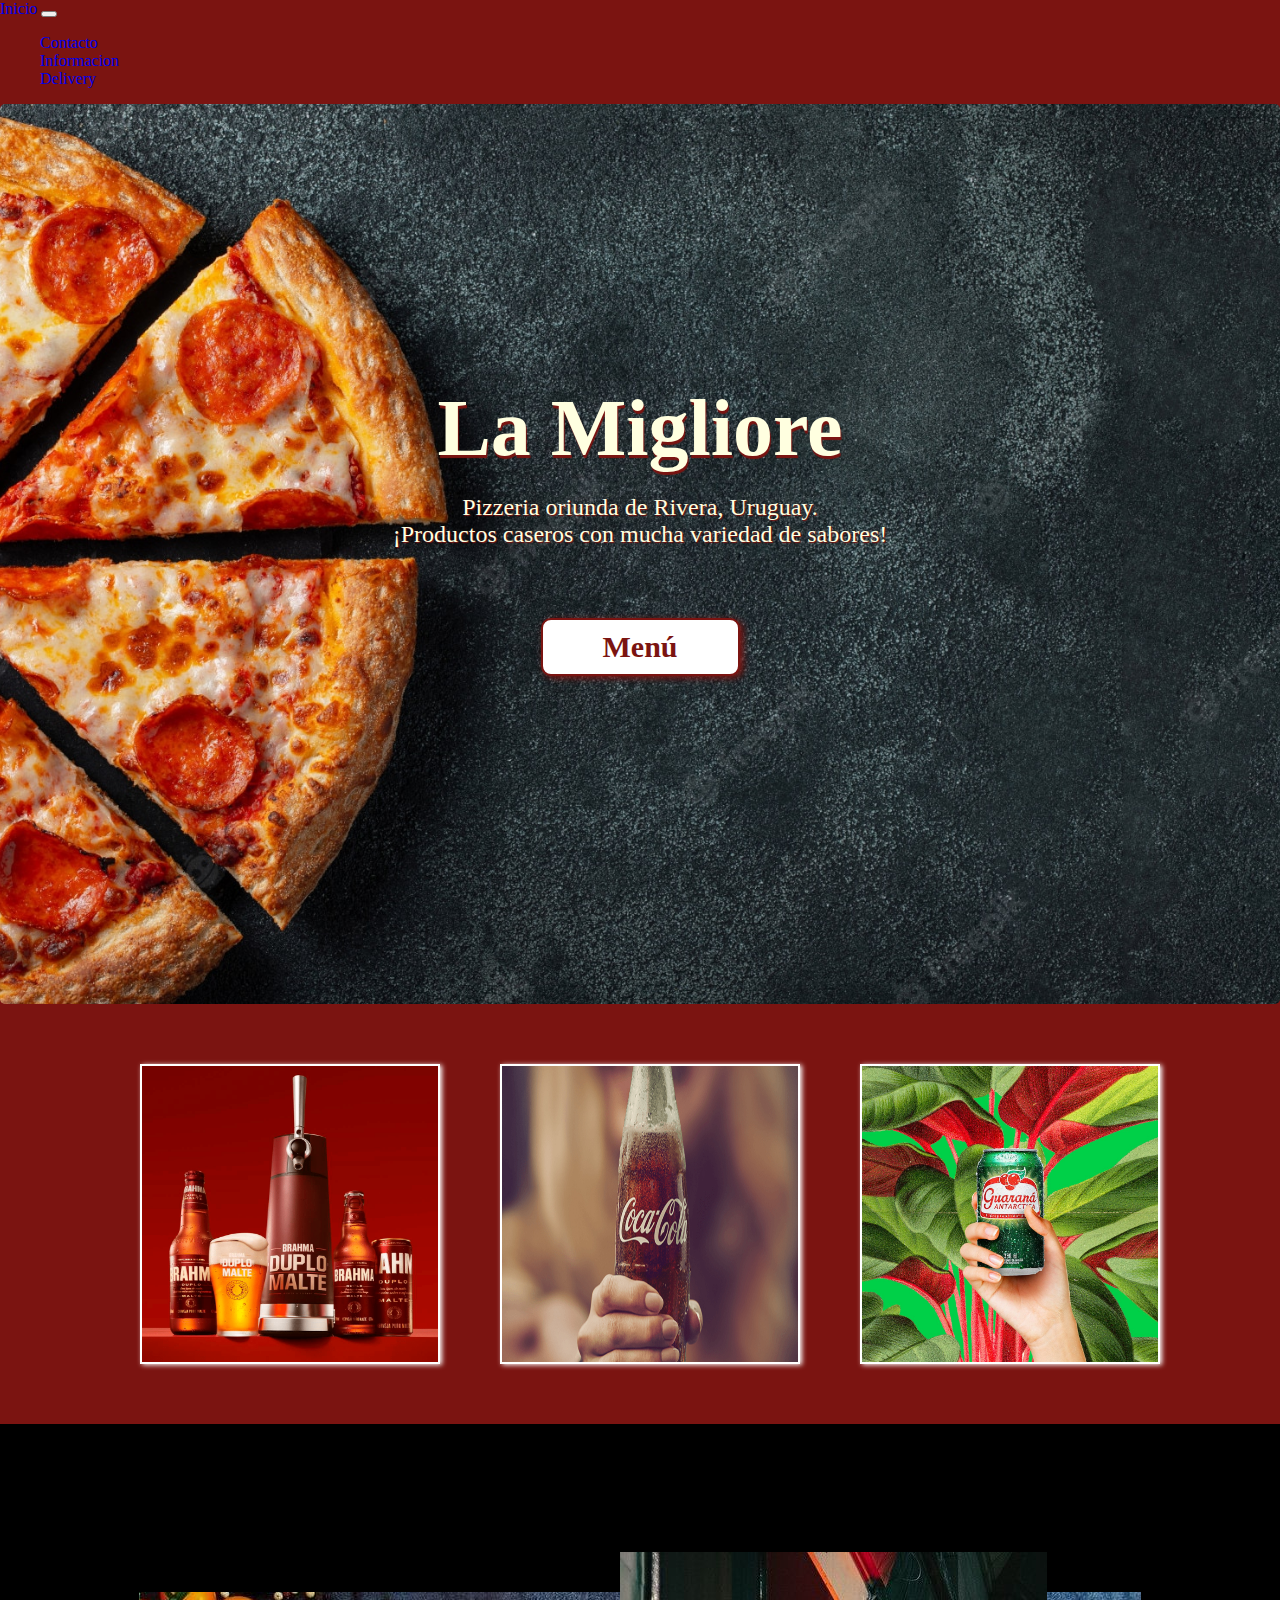
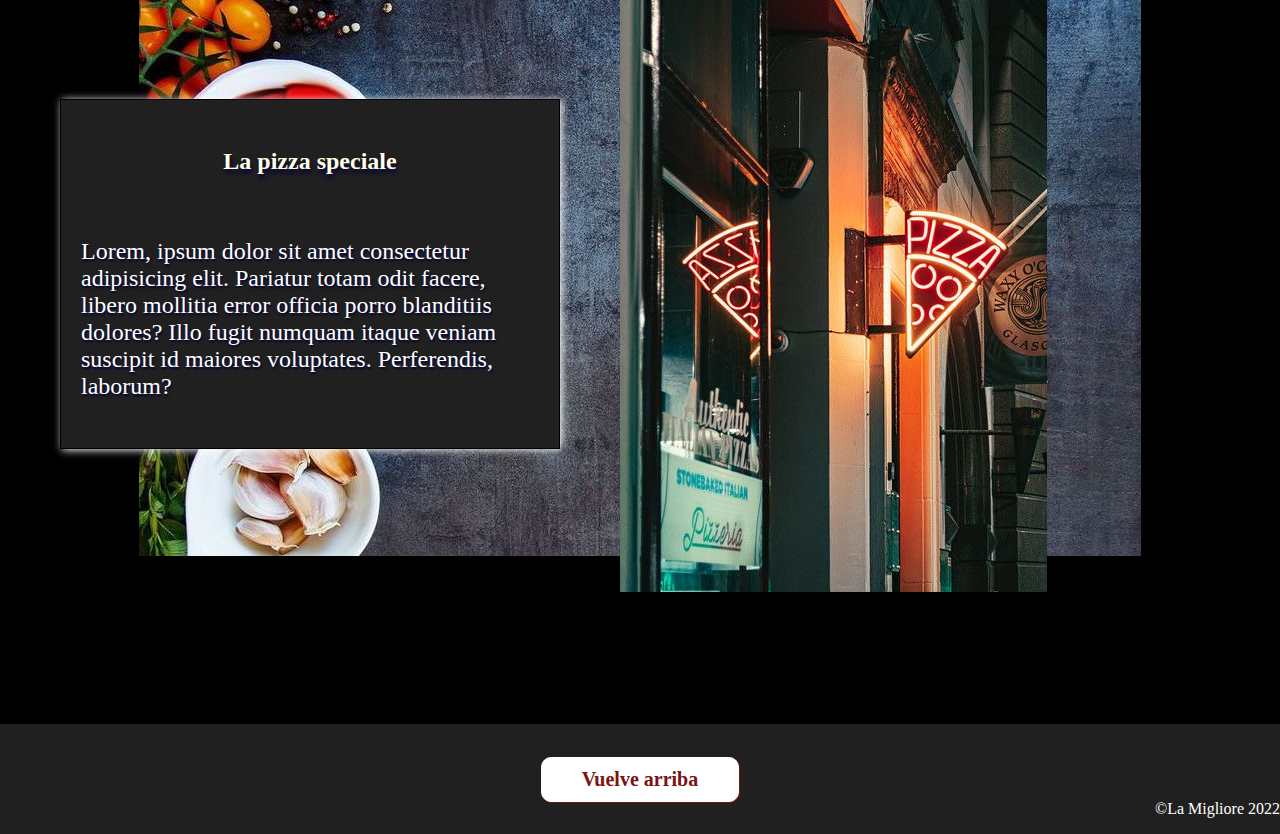
<file: index.html>
<!DOCTYPE html>
<html lang="en">
<head>
    <meta charset="UTF-8">
    <meta http-equiv="X-UA-Compatible" content="IE=edge">
    <meta name="viewport" content="width=device-width, initial-scale=1.0">
    <link href="https://cdn.jsdelivr.net/npm/bootstrap@5.1.0/dist/css/bootstrap.min.css" rel="stylesheet" integrity="sha384-KyZXEAg3QhqLMpG8r+8fhAXLRk2vvoC2f3B09zVXn8CA5QIVfZOJ3BCsw2P0p/We" crossorigin="anonymous" />
    <link rel="stylesheet" href="CSS/estilo.css">
    <title>La Migliore</title>
</head>
<body> 
  <header>
    <nav class="navbar navbar-dark bg-dark">
      <div class="container-fluid">
        <a class="navbar-brand" href="index.html">Inicio</a>
        <button class="navbar-toggler" type="button" data-bs-toggle="collapse" data-bs-target="#navbarText" aria-controls="navbarText" aria-expanded="false" aria-label="Toggle navigation">
          <span class="navbar-toggler-icon"></span>
        </button>
        <div class="collapse navbar-collapse" id="navbarText">
          <ul class="navbar-nav me-auto mb-2 mb-lg-0">
            <li class="nav-item">
              <a class="nav-link active" aria-current="page" href="./secciones/contacto.html">Contacto</a>
            </li>
            <li class="nav-item">
              <a class="nav-link" href="./secciones/info.html">Informacion</a>
            </li>
            <li class="nav-item">
              <a class="nav-link" href="./secciones/entrega.html">Delivery</a>
            </li>
            </ul>
              <span class="navbar-text">
            </ul>
        </div>
      </div>
    </nav>

  </header>
    <main id="section-principal"> 
        <b><h1>La Migliore</h1></b>
        <p>Pizzeria oriunda de Rivera, Uruguay. <br>¡Productos caseros con mucha variedad de sabores!</p>
        <button class="boton-menu"><a href="./secciones/menu.html">Menú</a></button>
    </main>
    
    <section class="section-bebidas">
        <div class="contenedor"> 
            <img src="./img/duplo.png" alt="">
            <img src="./img/coca.png" alt="">
            <img src="./img/guarana.png" alt="">
        </div>
    </section>

    <section id="section-speciale">
        <div class="contenedor-parrafo-speciale">
          <h2>La pizza speciale </h2>
          <p>Lorem, ipsum dolor sit amet consectetur adipisicing elit. Pariatur totam odit facere, libero mollitia error officia porro blanditiis dolores? Illo fugit numquam itaque veniam suscipit id maiores voluptates. Perferendis, laborum?</p>
        </div>
        <div class="contenedor-imagen-speciale"> 
          <img src="./img/pizzeria.png" alt="">
        </div>
    </section>
    


    <footer id="footer"> 
        <button id="boton-speciale"><a href="index.html"> Vuelve arriba</a></button>
        <p>&copy;La Migliore 2022</p> <!--disminuir height 850px-->
    </footer>
    <script src="https://cdn.jsdelivr.net/npm/bootstrap@5.1.0/dist/js/bootstrap.bundle.min.js " integrity="sha384-U1DAWAznBHeqEIlVSCgzq+c9gqGAJn5c/t99JyeKa9xxaYpSvHU5awsuZVVFIhvj " crossorigin="anonymous "></script>
</body>
</html>
</file>
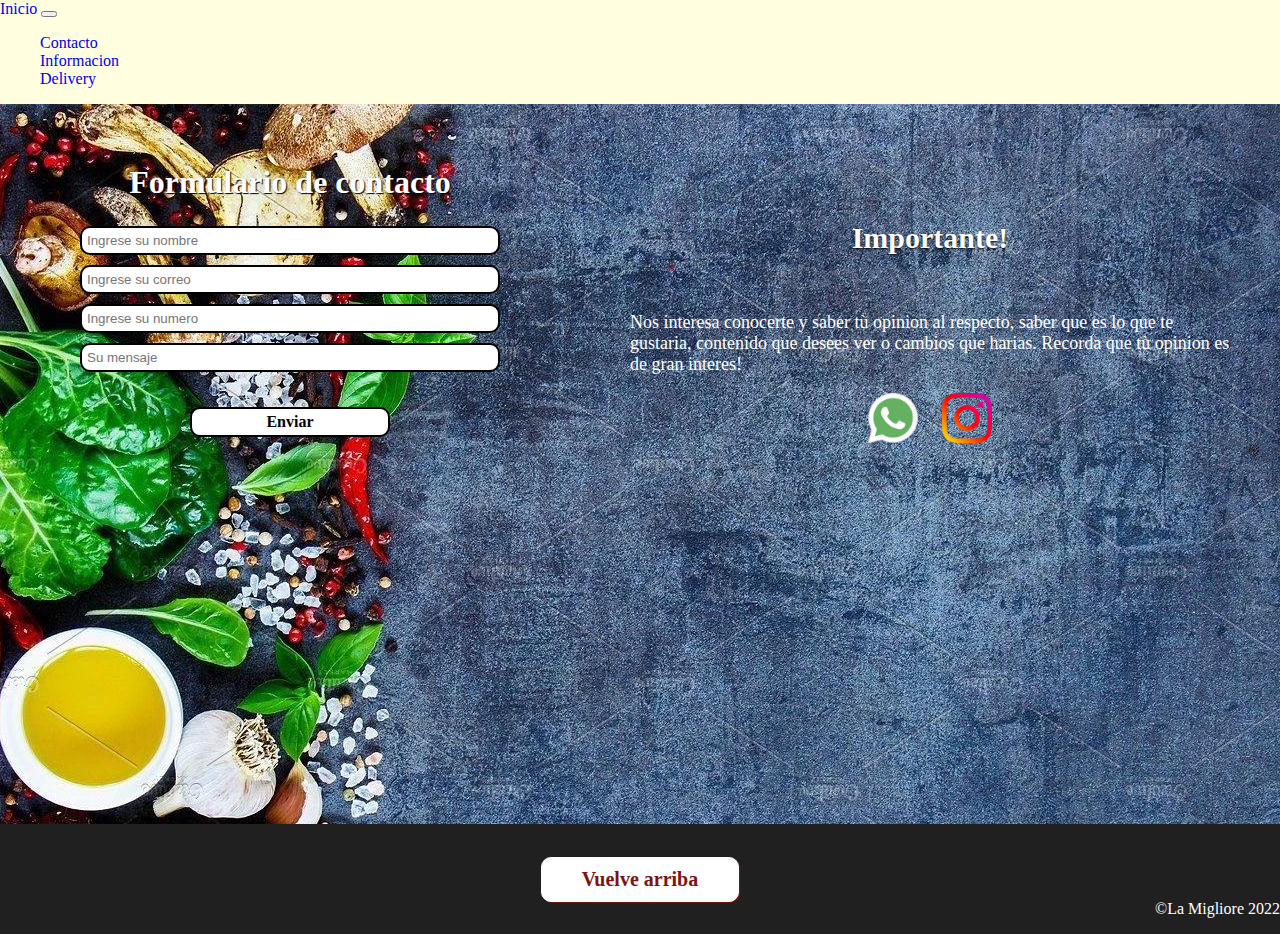
<file: secciones/contacto.html>
<!DOCTYPE html>
<html lang="en">
  <head>
    <meta charset="UTF-8">
    <meta http-equiv="X-UA-Compatible" content="IE=edge">
    <meta name="viewport" content="width=device-width, initial-scale=1.0">
    <link href="https://cdn.jsdelivr.net/npm/bootstrap@5.1.0/dist/css/bootstrap.min.css" rel="stylesheet" integrity="sha384-KyZXEAg3QhqLMpG8r+8fhAXLRk2vvoC2f3B09zVXn8CA5QIVfZOJ3BCsw2P0p/We" crossorigin="anonymous" />
    <link rel="stylesheet" href="../CSS/estilo.css">
    <title>Contacto</title>
  </head>
  <header>
    <nav class="navbar navbar-dark bg-dark">
      <div class="container-fluid">
        <a class="navbar-brand" href="../index.html">Inicio</a>
        <button class="navbar-toggler" type="button" data-bs-toggle="collapse" data-bs-target="#navbarText" aria-controls="navbarText" aria-expanded="false" aria-label="Toggle navigation">
          <span class="navbar-toggler-icon"></span>
        </button>
        <div class="collapse navbar-collapse" id="navbarText">
          <ul class="navbar-nav me-auto mb-2 mb-lg-0">
            <li class="nav-item">
              <a class="nav-link active" aria-current="page" href="contacto.html">Contacto</a>
            </li>
            <li class="nav-item">
              <a class="nav-link" href="./info.html">Informacion</a>
            </li>
            <li class="nav-item">
              <a class="nav-link" href="./entrega.html">Delivery</a>
            </li>
          </ul>
          <span class="navbar-text">
        </div>
      </div>
    </nav>
  </header>
  <body id="body-contacto">  
    <main id="section-form">
      <div class="formulario-contacto"> 
        <form class="form-contenedor" action=""> <!--url donde se envian los datos-->
            <p>Formulario de contacto</p>
            <input class="form-tablas" type="text" name="nombre" id="nombre" placeholder="Ingrese su nombre">
            <input class="form-tablas" type="email" name="correo" id="correo" placeholder="Ingrese su correo">
            <input class="form-tablas" type="number" name="numero" id="numero" placeholder="Ingrese su numero"> 
            <input class="form-tablas" type="text" name="mensaje" id="mensaje" placeholder="Su mensaje">
            <input class="form-boton" type="submit" value="Enviar">
        </form>
      </div>
      <div class="parrafo-form">
        <h4>Importante!</h4>
        <p>Nos interesa conocerte y saber tù opinion al respecto, saber que es lo que te gustaria, contenido que desees ver o cambios que harias. Recorda que tù opinion es de gran interes! </p>
        <div class="parrafo-form-img"> 
          <a target="_blank" href="https://wa.link/9ryy2m"> <img src="../img/wPP.png" height="50px" width="50px"></a>
          <img src="../img/insta.png" height="50px" width="50px">
        </div>
      </div>
    </main>   
    <footer id="footer">
      <button id="boton-speciale"><a href="contacto.html"> Vuelve arriba</a></button>
      <p>&copy;La Migliore 2022</p> <!--aumentar el height-->
    </footer>
    <script src="https://cdn.jsdelivr.net/npm/bootstrap@5.1.0/dist/js/bootstrap.bundle.min.js " integrity="sha384-U1DAWAznBHeqEIlVSCgzq+c9gqGAJn5c/t99JyeKa9xxaYpSvHU5awsuZVVFIhvj " crossorigin="anonymous "></script>
  </body>
</html>
</file>
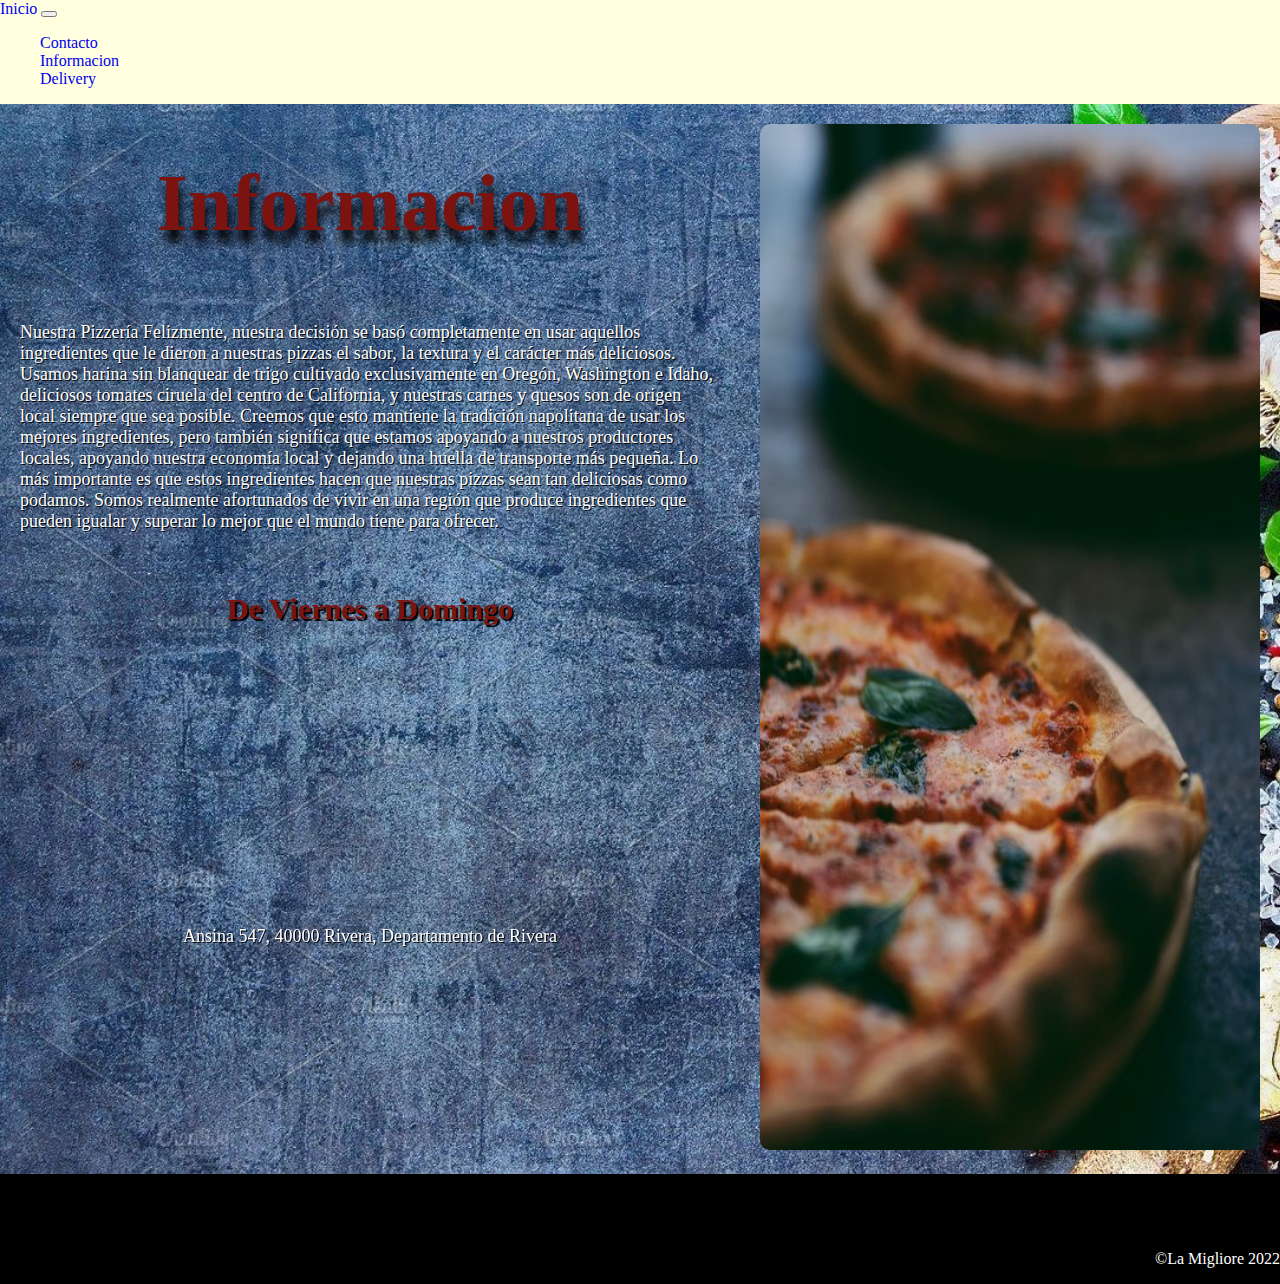
<file: secciones/info.html>
<!DOCTYPE html>
<html lang="en">
  <head>
    <meta charset="UTF-8">
    <meta http-equiv="X-UA-Compatible" content="IE=edge">
    <meta name="viewport" content="width=device-width, initial-scale=1.0">
    <link href="https://cdn.jsdelivr.net/npm/bootstrap@5.1.0/dist/css/bootstrap.min.css" rel="stylesheet" integrity="sha384-KyZXEAg3QhqLMpG8r+8fhAXLRk2vvoC2f3B09zVXn8CA5QIVfZOJ3BCsw2P0p/We" crossorigin="anonymous" />
    <link rel="stylesheet" href="../CSS/estilo.css">
    <title>Informacion</title>
  </head>
  <body id="body-info"> 
    <header>
      <nav class="navbar navbar-dark bg-dark">
          <div class="container-fluid">
            <a class="navbar-brand" href="../index.html">Inicio</a>
            <button class="navbar-toggler" type="button" data-bs-toggle="collapse" data-bs-target="#navbarText" aria-controls="navbarText" aria-expanded="false" aria-label="Toggle navigation">
              <span class="navbar-toggler-icon"></span>
            </button>
            <div class="collapse navbar-collapse" id="navbarText">
              <ul class="navbar-nav me-auto mb-2 mb-lg-0">
                <li class="nav-item">
                  <a class="nav-link active" aria-current="page" href="./contacto.html">Contacto</a>
                </li>
                <li class="nav-item">
                  <a class="nav-link" href="info.html">Informacion</a>
                </li>
                <li class="nav-item">
                  <a class="nav-link" href="./entrega.html">Delivery</a>
                </li>
              </ul>
              <span class="navbar-text">
            </div>
          </div>
      </nav>
    </header>
    <main class="contenedor-info"> 
      <div class="parrafo-info">
          <h1>Informacion</h1>
          <p>Nuestra Pizzería Felizmente, nuestra decisión se basó completamente en usar aquellos ingredientes que le dieron a nuestras pizzas el sabor, la textura y el carácter más deliciosos. Usamos harina sin blanquear de trigo cultivado exclusivamente en Oregón, Washington e Idaho, deliciosos tomates ciruela del centro de California, y nuestras carnes y quesos son de origen local siempre que sea posible.
          Creemos que esto mantiene la tradición napolitana de usar los mejores ingredientes, pero también significa que estamos apoyando a nuestros productores locales, apoyando nuestra economía local y dejando una huella de transporte más pequeña. Lo más importante es que estos ingredientes hacen que nuestras pizzas sean tan deliciosas como podamos. Somos realmente afortunados de vivir en una región que produce ingredientes que pueden igualar y superar lo mejor que el mundo tiene para ofrecer.</p> 
          <div class="horarios-info">
            <h4><strong>De Viernes a Domingo</strong></h4>
          </div>
          <iframe src="https://www.google.com/maps/embed?pb=!1m18!1m12!1m3!1d3388.342205781504!2d-55.55363581702061!3d-30.89350908902853!2m3!1f0!2f0!3f0!3m2!1i1024!2i768!4f13.1!3m3!1m2!1s0x95a9ffdcb8734d2d%3A0xb2130ce58919dbfa!2sLa%20Migliore!5e0!3m2!1ses-419!2suy!4v1655169457233!5m2!1ses-419!2suy" width="600" height="450" style="border:0;" allowfullscreen="" loading="lazy" referrerpolicy="no-referrer-when-downgrade"></iframe>
          <div class="ubicacion-info">
            <p>Ansina 547, 40000 Rivera, Departamento de Rivera</p>
          </div>    
      </div>
      <div class="contenedor-img-info"> 
        <img src="../img/albahaca.png">
      </div>       
    </main>
    <footer class="footer-info"> 
        <p>&copy;La Migliore 2022</p> <!--aumentar el height-->
    </footer>
    <script src="https://cdn.jsdelivr.net/npm/bootstrap@5.1.0/dist/js/bootstrap.bundle.min.js " integrity="sha384-U1DAWAznBHeqEIlVSCgzq+c9gqGAJn5c/t99JyeKa9xxaYpSvHU5awsuZVVFIhvj " crossorigin="anonymous "></script>
  </body>
</html>
</file>
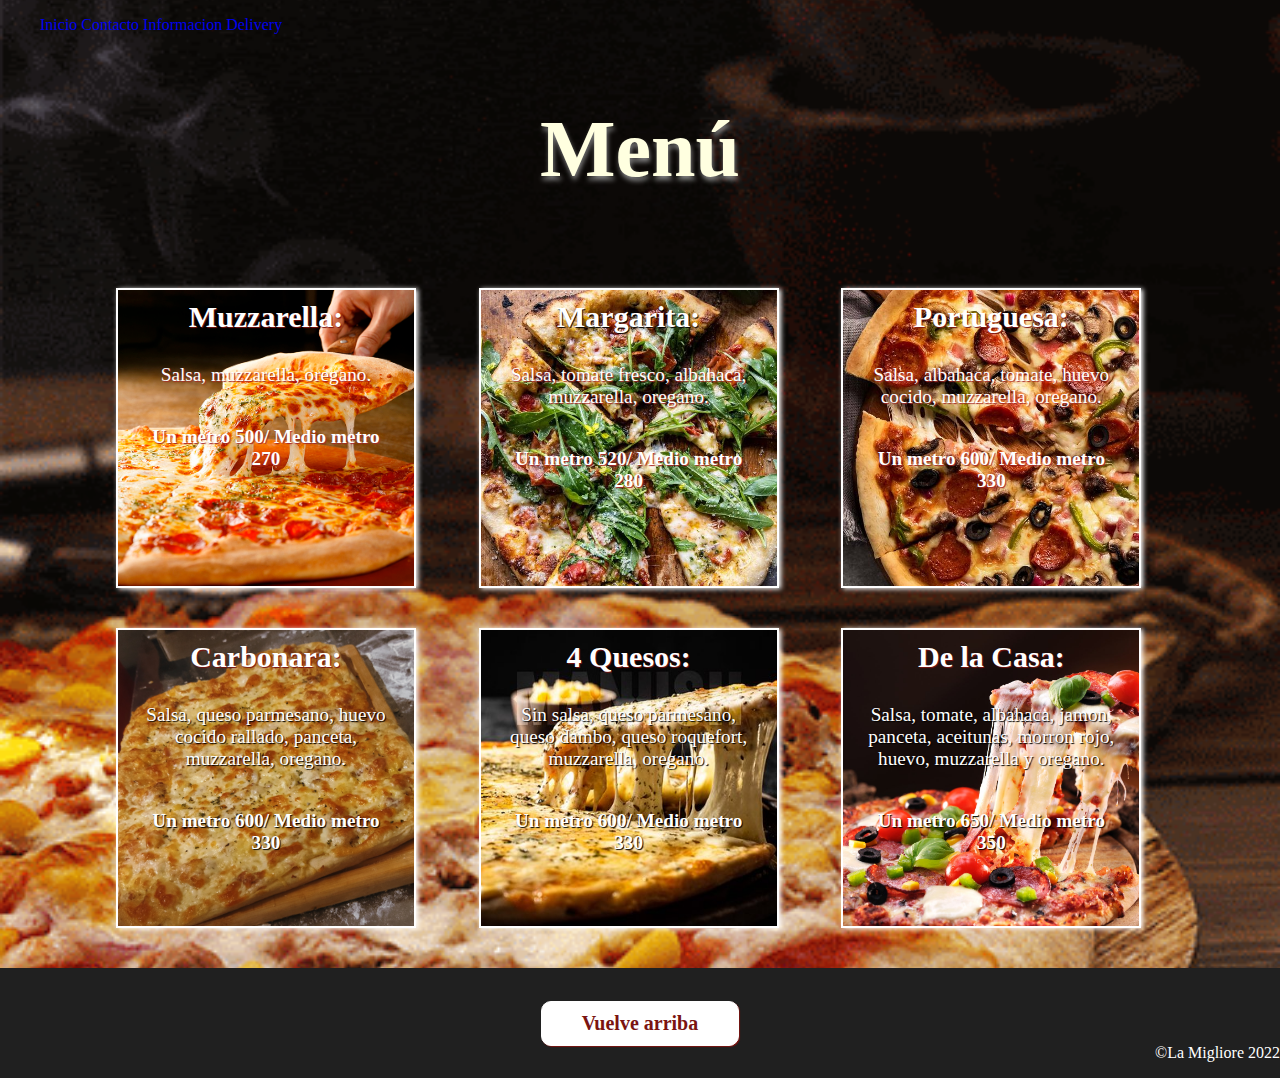
<file: secciones/menu.html>
<!DOCTYPE html>
<html lang="en">
<head>
    <meta charset="UTF-8">
    <meta http-equiv="X-UA-Compatible" content="IE=edge">
    <meta name="viewport" content="width=device-width, initial-scale=1.0">
    <link rel="stylesheet" href="../CSS/estilo.css">
    <title>Menu</title>
</head>
<body id="body-menu">
    <header>
        <nav id="navegacion"> 
            <ul>
                <a href="../index.html">Inicio</a> 
                <a href="./contacto.html">Contacto</a>
                <a href="./info.html">Informacion</a>
                <a href="entrega.html">Delivery</a>
            </ul>
        </nav>
    </header>
    
    <div class="carta"> 
        <h1>Menú</h1>
    </div>
   
    <main class="section-menu"> 
        <div class="muza">
            <h4>Muzzarella:</h4> <!--muzzarella-->
            <p>Salsa, muzzarella, oregano.</p>    
            
            <p><b>Un metro 500/ Medio metro 270</b></p> 
        </div>
  
        
  
        <div class="marga"> 
            <h4>Margarita:</h4> <!--margarita-->
            <p>Salsa, tomate fresco, albahaca, muzzarella, oregano.</p>
     
            <p><b>Un metro 520/ Medio metro 280</b></p>
        </div>
  
         
   
        <div class="portu">
            <h4>Portuguesa:</h4> <!--portuguesa-->
            <p>Salsa, albahaca, tomate, huevo cocido, muzzarella, oregano.</p>
     
            <p><b> Un metro 600/ Medio metro 330</b> </p>
        </div>
   
        

        <div class="carbo">
            <h4>Carbonara:</h4> <!--carbonara-->
            <p>Salsa, queso parmesano, huevo cocido rallado, panceta,<br> muzzarella, oregano.</p>
            <p><b> Un metro 600/ Medio metro 330</b></p>
        </div>
  
        
  
        <div class="quesos"> 
            <h4>4 Quesos:</h4> <!--4quesos--> 
            <p>Sin salsa, queso parmesano, queso dambo, queso roquefort, muzzarella, oregano.</p>
          
            <p><b>Un metro 600/ Medio metro 330</b></p>
        </div>
  
        

        <div class="casa"> 
            <h4>De la Casa:</h4> <!--DelaCasa--> <!--descargar img-->
            <p>Salsa, tomate, albahaca, jamon, panceta, aceitunas, morron rojo, huevo, muzzarella y oregano.</p>
     
            <p><b>Un metro 650/ Medio metro 350</b></p>
        </div>
    </main>

    <footer id="footer"> 
        <button id="boton-speciale"><a href="menu.html"> Vuelve arriba</a></button>
        <p>&copy;La Migliore 2022</p> <!--aumentar el height-->
    </footer>
</body>
</html>
</file>
<file: CSS/estilo.css>
*{
    
    box-sizing: border-box;
    text-decoration: none; 
}
    
body{
    background-color: #7b1411;
    font-family: Cambria, Cochin, Georgia, Times, 'Times New Roman', serif;
    margin: 0;
    padding: 0;
}

h1{
    font-size: 80px;
}

h4{
    font-size: 30px;
}

ul{list-style: none;}

header{ 
    background-color: 7b1411;
    width: 100%;
}

iframe{
    width: 700px;
    height: 200px;
    margin: 20px 20px;
}


/*NAVEGACION INDEX*/

.boton-menu{
    
    font-size: 30px;
    font-weight: bold;
    margin: 50px;
    padding: 10px 40px;
    border-radius: 10px;
    border: 2px solid #7b1411;
    box-shadow: 3px 2px 7px #7b1411;
    background-color:white;

} 

.boton-menu a{
    text-decoration: none;
    color: #7b1411;
    font-family: Cambria, Cochin, Georgia, Times, 'Times New Roman', serif;
    margin: 20px;
}


/*SECION PRINCIPAL*/

#section-principal{
    display: flex;
    align-items: center;
    justify-content: center;
    text-align: center;
    flex-direction: column;
    height: 100vh;
    background-image: url(../img/fondo4.png);
    background-repeat: no-repeat;
    background-size: cover;
    background-position: center center;
    border-radius: 5px;
    
    
}

#section-principal h1{
    font-family:unset;
    text-shadow: 1px 3px 1px #7b1411;
    margin: 0;
    color: lightyellow;  
    animation: lamiglioreh1;
    animation-duration: 2s;
    animation-iteration-count: infinite;
    
}
@keyframes lamiglioreh1{
    0%{
        transform: scale(1);
    }
    20%{
        transform: scale(.3);
    }
    40%{
        transform: scale(.6);
    }
    60%{
        transform: scale(.9);
    }
    80%{
        transform: scale(1);
    }
}

#section-principal p{
    text-shadow: 1px 1px 1px #7b1411;
    color: lightyellow;
    margin: 20px 20px;
    font-size: x-large;
}


/*SECTION BEBIDAS*/ 
.carousel-item img{
    width: 150px;
}

.section-bebidas{
    background-color: #7b1411;
    width: 100%;
    display: flex;
}

.contenedor{
    display: flex;
   align-items: center;
   flex-direction: row;
   padding: 50px;
   margin: 10px 60px;

}

.contenedor img{
    width: 300px;
    height: 300px;
    margin: 0px 30px;
    border: 2px solid white;
    box-shadow: 2px 1px 5px white;
    transition: all 300ms;
    
}

.contenedor img:hover{
    transform: scale(1.15);
}

/*SECION SPECIAL*/

#section-speciale{
    display: flex;
    align-items: center;
    height: 100vh;
    background-image:url(../img/fondo66.png);
    background-repeat: no-repeat;
    background-position: center;
    background-color: black;
 }

.contenedor-parrafo-speciale{
    display: flex;
    align-items: center;
    justify-content: center;
    flex-direction: column;
    border: 1px solid;
    width: 500px;
    height: 350px;
    margin: 0 60px;
    background-color:rgb(32, 32, 32);
    box-shadow: 2px 1px 8px white ;
}

#section-speciale h2{
    text-shadow: 1px 4px 4px #01033e;
    color: lightyellow;
    height: 50px;
    animation: lamiglioreh1;
    animation-duration: 2s;
    animation-iteration-count: infinite;
    
}
@keyframes lamiglioreh1{
    0%{
        transform: scale(1);
    }
    20%{
        transform: scale(.3);
    }
    40%{
        transform: scale(.6);
    }
    60%{
        transform: scale(.9);
    }
    80%{
        transform: scale(1);
    }
}

#section-speciale p{
    text-shadow: 1px 2px 2px #01033e;
    color: white;
    margin: 20px 20px;
    font-size: x-large;
  
}

/*FOOTER*/

#footer{
    display: flex;
    justify-content: center;
    align-items: center;
    background-color: rgb(32, 32, 32);
    margin: 0;
    height: 110px;
    padding: 5px;
    position: relative;

}

#footer p{
    color: white;
    position: absolute;
    right: 0;
    bottom: 0;

}

#boton-speciale{
    font-size: 20px;
    font-weight: bold;
    margin: 10px;
    padding: 10px 40px;
    border-radius: 10px;
    border: 1px solid white;
    box-shadow: 1px 1px 1px #7b1411;
    background-color: white;
    
}

#boton-speciale a{
    color: #7b1411;
    font-family: Cambria, Cochin, Georgia, Times, 'Times New Roman', serif;    
    text-decoration: none;
}
/*FIN DE FOOTER*/
    
/* FIN DEL INDEX */ 

/*EMPIEZA EL MENU */ /*EMPIEZA EL MENU */ /*EMPIEZA EL MENU */ /*EMPIEZA EL MENU */ /*EMPIEZA EL MENU */


#body-menu{
    background-image: url(../img/fondo33.png);
    background-repeat: no-repeat;
    background-size: cover;
    background-position: center center ;
    position: relative;
}

.carta{
    display: flex;
    align-items: center;
    justify-content: center;
}

.carta h1{
    color: lightyellow;
    text-shadow: 1px 4px 5px gray;
    
}

.section-menu{
    display: grid;
    grid-template-columns: auto auto auto;
    width: 85%;
    margin: 20px  auto;
    transition: all 300ms;
}
/*Animacion menu*/ 

.section-menu .muza:hover{
    transform: scale(1.15);
}
.section-menu .marga:hover{
    transform: scale(1.15);
}
.section-menu .portu:hover{
    transform: scale(1.15);
}
.section-menu .carbo:hover{
    transform: scale(1.15);
}
.section-menu .casa:hover{
    transform: scale(1.15);
}
.section-menu .quesos:hover{
    transform: scale(1.15);
}



.muza{
    align-items: center;
    justify-content: center;
    width: 300px;
    height: 300px;
    border: 2px solid white;
    background-image: url(../img/MUU.png);
    margin: 20px;
    text-align: center;
    background-repeat: no-repeat;
    background-size: cover;
    background-position: center center;
    box-shadow: 2px 1px 5px white;
}

.muza h4{
    margin: 10px;
    color: white;
    text-shadow: 1px 1px 1px #7b1411;
    

}

.muza p{
    font-size: larger;
    margin: 0;
    padding: 20px;
    color: white;
    text-shadow: 1px 1px 1px brown;

}

.marga{
    align-items: center;
    justify-content: center;
    width: 300px;
    height: 300px;
    border: 2px solid white;
    background-image: url(../img/marga.png);
    margin: 20px;
    text-align: center;
    background-repeat: no-repeat;
    background-size: cover;
    background-position: center center;
    box-shadow: 2px 1px 5px white;
}

.marga h4{
    margin: 10px;
    color: white;
    text-shadow: 1px 1px 1px black;
    

}

.marga p{
    font-size: larger;
    margin: 0;
    padding: 20px;
    color: white;
    text-shadow: 1px 1px 1px brown;

}

.portu{
    align-items: center;
    justify-content: center;
    width: 300px;
    height: 300px;
    border: 2px solid white;
    background-image: url(../img/portuga.png);
    margin: 20px;
    text-align: center;
    background-repeat: no-repeat;
    background-size: cover;
    background-position: center center;
    box-shadow: 2px 1px 5px white;
}

.portu h4{
    margin: 10px;
    color: white;
    text-shadow: 1px 1px 1px #7b1411;
    

}

.portu p{
    font-size: larger;
    margin: 0;
    padding: 20px;
    color: white;
    text-shadow: 1px 1px 1px brown;

}

.carbo{
    align-items: center;
    justify-content: center;
    width: 300px;
    height: 300px;
    border: 2px solid white;
    background-image: url(../img/carbonara.png);
    margin: 20px;
    text-align: center;
    background-repeat: no-repeat;
    background-size: cover;
    background-position: center center;
    box-shadow: 2px 1px 5px white;

}
.carbo h4{
    margin: 10px;
    color: white;
    text-shadow: 1px 1px 1px #7b1411;
    

}

.carbo p{
    font-size: larger;
    margin: 0;
    padding: 20px;
    color: white;
    text-shadow: 1px 1px 1px black;

}

.quesos{
    align-items: center;
    justify-content: center;
    width: 300px;
    height: 300px;
    border: 2px solid white;
    background-image: url(../img/pizza-4-quesos.png);
    margin: 20px;
    text-align: center;
    background-repeat: no-repeat;
    background-size: cover;
    background-position: center center;
    box-shadow: 2px 1px 5px white;
}
.quesos h4{
    margin: 10px;
    color: white;
    text-shadow: 1px 1px 1px #7b1411;
    

}

.quesos p{
    font-size: larger;
    margin: 0;
    padding: 20px;
    color: white;
    text-shadow: 1px 1px 1px black;

}

.casa{
    align-items: center;
    justify-content: center;
    width: 300px;
    height: 300px;
    border: 2px solid white;
    background-image: url(../img/delacasa.png);
    margin: 20px;
    text-align: center;
    background-repeat: no-repeat;
    background-size: cover;
    background-position: center center;
    box-shadow: 2px 1px 5px white;
}

.casa h4{
    margin: 10px;
    color: white;
    text-shadow: 1px 1px 1px #7b1411;
    

}

.casa p{
    font-size: larger;
    margin: 0;
    padding: 20px;
    color: white;
    text-shadow: 1px 1px 1px black;

}
/*TERMINA MENU*/ /*TERMINA MENU*/ /*TERMINA MENU*/  /*TERMINA MENU*/  

/*SECTION FORMULARIO-CONTACTO*/ /*SECTION FORMULARIO-CONTACTO*/ /*SECTION FORMULARIO-CONTACTO*/ 


#section-form{
    display: flex;
    justify-content: flex-end;
    height: 80vh;
    background-image: url(../img/eee.png);
    background-repeat: repeat-x;
    background-size: auto;
    background-position: center top;
}

.formulario-contacto{
    width: 500px;
    height: 400px;
    margin: 0px 40px;
    border-radius: 3px;
}

.form-contenedor{
    padding: 40px;
}

.form-contenedor p{
    display: flex;
    justify-content: center;
    font-size: x-large;
    font-weight: bolder;
}

.form-tablas{
    width: 100%;
    margin: 5px 0;
    padding: 5px;
    border: 2px solid black;
    border-radius: 10px;  
}

.form-boton{
    margin: 30px 110px;
    width: 200px;
    height: 30px;
    background: white;
    color: black;
    font-family: Cambria, Cochin, Georgia, Times, 'Times New Roman', serif;
    font-size: medium;
    font-weight: bolder;
    border: 2px solid black;
    border-radius: 10px;   
}

.form-contenedor p{
    display: flex;
    justify-content: center;
    margin: 20px 0;
    font-size: xx-large;
    color: white;
    font-weight: bold;
    text-shadow: 1px 1px 1px black;
}
/*CONTACTO*/ /*CONTACTO*/ /*CONTACTO*/ /*CONTACTO*/


.parrafo-form-img img{
    margin: 0 10px;
}


.parrafo-form p{
    font-size: large;
    color: white;   
}

.parrafo-form h4{
    color: white;
    font-family: cursive;
    text-shadow: 0px 1px 2px black;
    animation: lamiglioreh1;
    animation-duration: 2s;
    animation-iteration-count: infinite;  
}
@keyframes lamiglioreh1{
    0%{
        transform: scale(1);
    }
    20%{
        transform: scale(.3);
    }
    40%{
        transform: scale(.6);
    }
    60%{
        transform: scale(.9);
    }
    80%{
        transform: scale(1);
    }
}

.parrafo-form{
    display: flex;
    align-items: center;
    justify-content: center;
    flex-direction: column;
    margin: 110px 10px;
    height: 200px;
    padding: 40px;
}

#body-contacto{
    background-color: lightyellow;
    background-repeat: repeat-x;
    background-size: cover;
    background-position: center;
}


/*SECION INFO*/ /*SECION INFO*/ /*SECION INFO*/ /*SECION INFO*/ 

.footer-info{
    display: flex;
    justify-content: center;
    align-items: center;
    background-color: black;
    width: 100%;
    margin:0;
    height: 110px;
    padding: 5px;
    position: relative;

}

.footer-info p{
    color: white;
    position: absolute;
    right: 0;
    bottom: 0;
}

.ubicacion-info p{
    color: #7b1411;
    font-size: x-large;
    font-family: cursive;
    text-shadow: 1px 1px black
}


.horarios-info h4{
    animation: lamiglioreh1;
    animation-duration: 2s;
    animation-iteration-count: infinite;  
}

.horarios-info h4 strong{
    color: #7b1411;
    font-family: cursive;
    margin:0;
    text-shadow: 2px 2px 1px black;
}
.horarios-info p{
    margin: 20px 0;
}
.horarios-info{
    display: contents;
}


.parrafo-info p{
    margin: 20px 20px;
    color: white;
    text-shadow: 1px 1px black;
    font-size: large;

}

.parrafo-info{
    display: flex;
    flex-direction: column;
    align-items: center;
}

.contenedor-info  h1{
    font-family: cursive;
    color: #7b1411;
    text-shadow: 2px 12px 10px black;
}
.contenedor-info h4{
    color: #B23531;
}

.contenedor-img-info img{
    height: 114vh;
    width: 500px;
    margin: 20px;
    border-radius: 10px;
}

.contenedor-info{
    display: flex;
    background-image: url(../img/fff.png);
    background-repeat: no-repeat;
    background-position:unset;
    background-size: cover;
   
}


#body-info{
    height: 100vh;
    background-color: lightyellow;
}
/*SECION INFO*//*SECION INFO*//*SECION INFO*//*SECION INFO*/


/*SECION ENTREGA */

.footer-delivery{
    position: absolute;
    display: flex;
    justify-content: center;
    align-items: center;
    background-color: black;
    margin:20px 0;
    width: 100%;
    height: 110px;
    padding: 5px;

}


.body-delivery{
    position: relative;
    background-color: lightyellow;
}

.section-delivery h2{
    color: #7b1411;
    margin: 0 20px;
}

.section-delivery{
    margin: 0 60px;
}

.main-delivery h1{
    color: #7b1411;
}

.main-delivery h1 span
    color: #7b1411;
    animation: h1-delivery 3s;
    animation-iteration-count: infinite;
}
@keyframes h1-delivery {
    0%{
        color: black;
    }
    50%{
        color: #7b1411;
    }
    100%{
        color: green;
    }
}



.main-delivery{
    display: flex;
    text-align: center;
    margin: 30px 0;
}

.contenedor-info-delivery{
    margin: 0 20px;
}

.contenedor-info-delivery img{
    margin: 0 20px;
    border: 1px solid #7b1411;
}




/*RESPONSIVE*/ /*RESPONSIVE*/ /*RESPONSIVE*/ /*RESPONSIVE*/


/*MENU RESPONSIVE*/ /*MENU RESPONSIVE*/ /*MENU RESPONSIVE*/ /*MENU RESPONSIVE*/ 

@media screen and (max-width:1200px) {
    #section-principal{
        width: 1240px;
    }

    #section-speciale{
        width: 1240px;
    }

    #section-bebidas{
        width: 1240px;
    }

    #footer{
        width: 1240px;
    }

    #body-menu{
        width: 1240px;
    }

    #body-contacto{
        height: 1000px;
    }

}

@media screen and (max-width:768px){
    #section-principal{
        width: 820px;
    }

    .contenedor{
        padding: 10px;
        margin: 10px 10px;
    }
    .contenedor img{
        width: 200px;
        height: 200px;
    }

    #section-bebidas{
        height: 80vh;
    }


    #section-speciale{
        width: 820px;
    }

    #footer{
        width: 820px;
    }

    #body-menu{
        width: 800px;
    }

    .muza{
        width: 300px;
        height: 300px;
    }
    .marga{
        width: 300px;
        height: 300px;
    } 
    .portu{
        width: 300px;
        height: 300px;
    }
    .carbo{
        width: 300px;
        height: 300px;
    }
    .quesos{
        width: 300px;
        height: 300px;
    }

    .casa{
        width: 300px;
        height: 300px;
    }
}

@media screen and (max-width:480px) {
    .contenedor{
        padding: 0;
        margin: 20px 20px;
    }
}



@media screen and (max-width:320px) {
    #body-menu{
        position: relative;
        width: 800px;
        height: 1550px;
    }


    #body-contacto{
        height: 1525px;
    }

}




/* RESPONSIVE INFO */ /* RESPONSIVE INFO */  /* RESPONSIVE INFO */  

@media screen and (max-width:1200px){

    .contenedor-img-info img{
        width: 400px;
        height: 700px;
    }

    #body-info{
        width: 1200px;
    }
}



@media screen and (max-width:768px){
    .contenedor-info{
        width: 770px;
    }
    .parrafo-info{
        width: 400px;
    }
    .parrafo-info h1{
        margin:0px 10px;
        font-size: xx-large;
    }
    .parrafo-info p{
        margin: 5px;
        font-size: medium;
    }

    .contenedor-img-info img{
        height: 500px;
        width: 330px;
    }

    .contenedor-img-info{
        height: 500px;
        width: 500px;
    }

    iframe{
        width: 400px;
    }
    
    #body-info{
        width: 770px;
    }
}


@media screen and (max-width:480px){
 .contenedor-info{
    width: 480px;
    height: 602px;
}
.parrafo-info{
    width: 250px;
}
.parrafo-info h1{
    color: #7b1411;
   font-size: xx-large;
}
.parrafo-info p{
   font-size: small;
}

.contenedor-img-info img{
   width: 220px;
   height: 540px;
}

.contenedor-img-info{
   width: 300px;
   height: 350px;
}
.horarios-info{
    display: none;
}
iframe{
    display: none;
}

.ubicacion-info p{
    color: #7b1411;
    font-size: small;
}

.footer-info{
    height: 60px;
}

#body-info{
    width: 480px;
}

}



@media screen and (max-width:320px){
    .contenedor-info{
       width: 332px;
    }
    .parrafo-info{
        width: 332px;
    }
    .parrafo-info h1{
       font-size:x-large;
       margin: 10px 0;
    }
    .parrafo-info p{
       font-size: small;
    }
    
    
    .contenedor-img-info{
      display: none;
    }
    
    .footer-info p{
       font-size: x-small;
    }

    #body-info{
        width: 332px;
    }


}


/* RESPONSIVE CONTACTO */ /* RESPONSIVE CONTACTO */ /* RESPONSIVE CONTACTO */ /* RESPONSIVE CONTACTO */ 

    @media screen and (max-width:1200px){
        #body-contacto{
            width: 1240px;
            height: 830px;
        }

        #footer{
            height: 200px;
        }
    }
    
    @media screen and (max-width:768px) {
        #body-contacto{
            width: 780px;
        }

        #section-form{
            height: 600px;

        }

        .parrafo-form{
            margin: 160px 10px;
        }
    }

    @media screen and (max-width:480px){
        #section-form{
            height: 780px;
        }

        #footer{
            width: 780px;
        }

    }


    @media screen and (max-width:480px){

        #section-form{
            height: 900px;
        }

        #footer{
            height: 520px;
        }
    }
</file>
